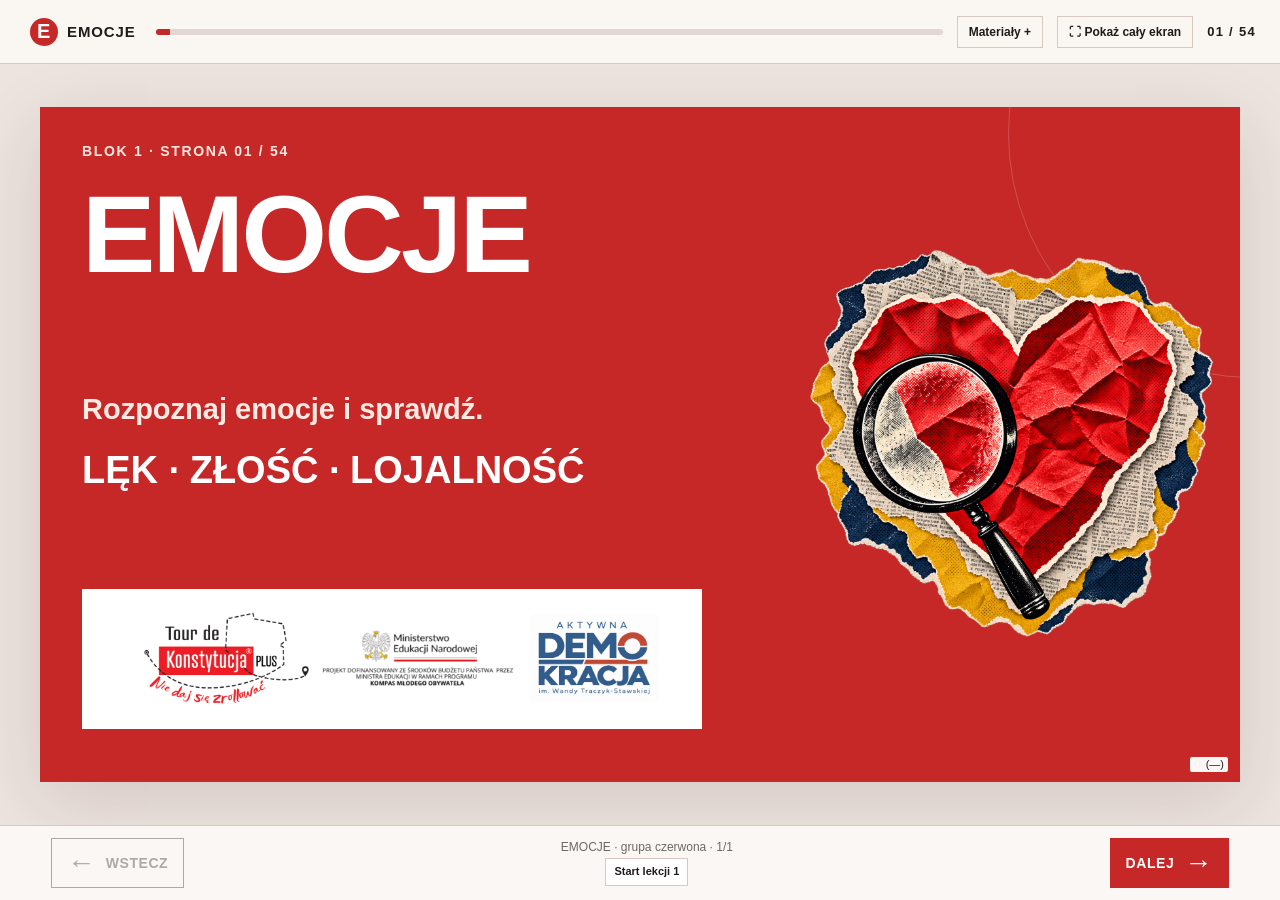
<file: index.html>
<!doctype html>
<html lang="pl">
<head>
  <meta charset="utf-8">
  <meta name="viewport" content="width=device-width, initial-scale=1">
  <meta name="theme-color" content="#c62828">
  <link rel="icon" href="assets/app-icon.png" type="image/png">
  <title>EMOCJE — warsztat o dezinformacji</title>
  <link rel="stylesheet" href="styles.css">
  <link rel="stylesheet" href="logos.css">
  <link rel="stylesheet" href="workshop.css?v=film-5g-20261015">
  <link rel="stylesheet" href="presentation.css?v=lower-logos-20261017">
</head>
<body>
  <a class="skip-link" href="#slide">Przejdź do treści</a>
  <header class="topbar">
    <button class="brand" id="overviewButton" aria-expanded="false" aria-controls="overview" title="Pokaż mapę warsztatu"><span class="brand-mark">E</span><span>EMOCJE</span></button>
    <div class="progress-wrap" aria-label="Postęp warsztatu"><div class="progress" id="progress"></div></div>
    <button class="small-button" id="extrasButton">Materiały +</button>
    <button class="small-button" id="fullscreenButton" aria-pressed="false">⛶ Pokaż cały ekran</button>
    <p class="counter" id="counter">01 / 54</p>
  </header>

  <aside class="overview" id="overview" aria-label="Mapa warsztatu" hidden></aside>

  <main class="shell">
    <section id="slide" class="slide" tabindex="-1" aria-label="Plansza warsztatu"></section>
  <footer class="controls" aria-label="Nawigacja">
    <button class="nav-button" id="backButton" type="button" aria-label="Poprzednia plansza"><span class="nav-arrow" aria-hidden="true">←</span> <span>Wstecz</span></button>
    <div class="controls-center">
      <div class="hint" id="stageLabel"></div>
      <div class="lesson-clock-actions">
        <button type="button" id="lessonStart" class="lesson-clock-button">Start lekcji 1</button>
        <button type="button" id="lessonReset" class="lesson-clock-button" aria-label="Wyzeruj zegary — nowe zajęcia" title="Nowe zajęcia — wyzeruj zegary obu lekcji" hidden>↺</button>
      </div>
    </div>
    <button class="nav-button primary" id="nextButton" type="button"><span>Dalej</span> →</button>
  </footer>
  </main>
  <script src="app.js?v=loga-20261015"></script>
  <script src="explanations.js?v=pelne-wyjasnienia-20261016"></script>
  <script src="lesson-clock.js?v=zegar-lekcji-20261017"></script>
  <script src="presentation.js?v=heart-newspaper-20261017"></script>
</body>
</html>
</file>
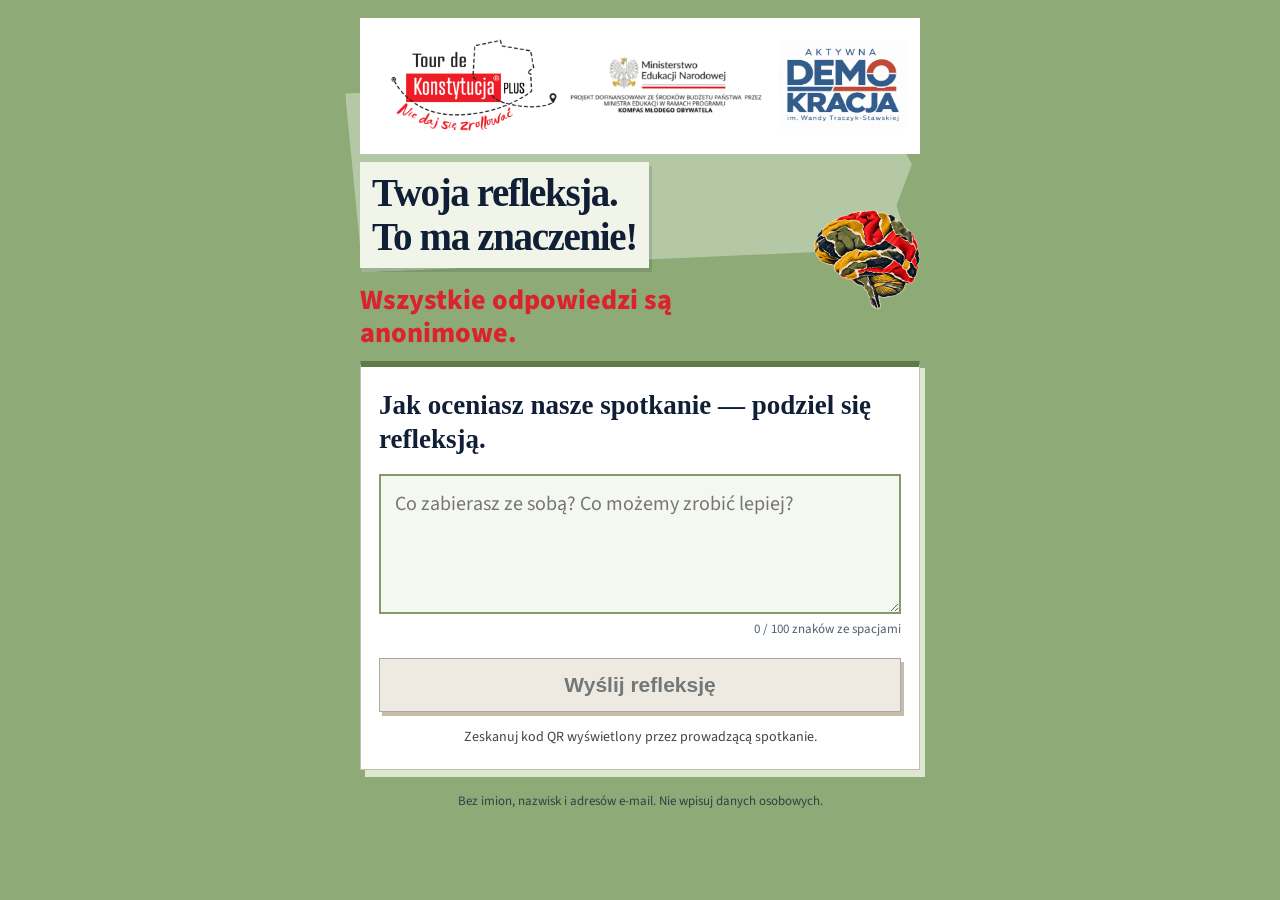
<file: ewaluacja/index.html>
<!doctype html><html lang="pl"><head><meta charset="utf-8"><meta name="viewport" content="width=device-width,initial-scale=1"><title>Ewaluacja · Twoja refleksja</title><link href="https://fonts.googleapis.com/css2?family=Source+Sans+3:wght@400;600;700&display=swap" rel="stylesheet"><link rel="stylesheet" href="./style.css?v=2"></head><body><main class="wrap"><div class="branding"><img src="https://kds2026.github.io/emocje-warsztat/assets/project-logos.png" alt="Tour de Konstytucja PLUS · Nie daj się zrollować · Kompas Młodego Obywatela · Fundacja Aktywna Demokracja"></div><div class="intro"><div><h1><span>Twoja refleksja.<br>To ma znaczenie!</span></h1><p class="anonymous-note">Wszystkie odpowiedzi są anonimowe.</p></div><img class="hero" src="https://kds2026.github.io/emocje-warsztat/glos-sali/ekran/assets/brain.png" alt="Papierowy kolaż mózgu"></div><form class="card" id="form"><label class="q" for="thought" style="display:block">Jak oceniasz nasze spotkanie — podziel się refleksją.</label><textarea id="thought" name="thought" required maxlength="100" placeholder="Co zabierasz ze sobą? Co możemy zrobić lepiej?"></textarea><p class="character-count" id="chars">0 / 100 znaków ze spacjami</p><button class="act" id="send" type="submit">Wyślij refleksję</button><p class="hint" id="status" role="status" aria-live="polite"></p></form><p class="privacy">Bez imion, nazwisk i adresów e-mail. Nie wpisuj danych osobowych.</p></main><script src="./participant.js?v=anon20261110"></script></body></html>
</file>
<file: styles.css>
:root{--red:#c62828;--red-dark:#8e1e1e;--ink:#221b1b;--paper:#fbf7f4;--warm:#f3e9e4;--yellow:#f7d86b;--blue:#b9dcef;--green:#2f765d;--line:#d9c8c1;--display:"Arial Narrow","Aptos Display",Impact,sans-serif;--body:Inter,"Aptos",Arial,sans-serif}*{box-sizing:border-box}body{margin:0;background:#ede4df;color:var(--ink);font-family:var(--body);min-width:320px}.skip-link{position:fixed;z-index:20;top:-40px;left:16px;background:#fff;padding:10px;color:#111}.skip-link:focus{top:16px}.topbar{height:64px;display:flex;align-items:center;gap:20px;padding:0 4vw;background:rgba(251,247,244,.95);border-bottom:1px solid var(--line);position:sticky;top:0;z-index:10}.brand{display:flex;align-items:center;gap:9px;border:0;background:transparent;color:var(--ink);font:700 17px var(--display);letter-spacing:.06em;cursor:pointer}.brand-mark{display:grid;place-items:center;width:28px;height:28px;border-radius:50%;background:var(--red);color:#fff;font:800 20px var(--display)}.progress-wrap{height:6px;flex:1;background:#e2d7d2;border-radius:999px;overflow:hidden}.progress{height:100%;width:5%;background:var(--red);transition:width .4s ease}.counter{font:700 13px var(--display);letter-spacing:.1em;white-space:nowrap}.shell{min-height:calc(100vh - 126px);padding:clamp(16px,3vw,42px) 4vw 34px;display:grid;place-items:center}.slide{width:min(1200px,100%);min-height:min(67.5vw,680px);border:1px solid #dfd0c9;background:var(--paper);box-shadow:0 20px 70px rgba(64,30,25,.14);position:relative;overflow:hidden;isolation:isolate;animation:arrive .38s both}.slide::before{content:"";position:absolute;width:38vw;height:38vw;border:1px solid rgba(198,40,40,.13);border-radius:50%;right:-20vw;top:-17vw;z-index:-1}.slide.red{background:var(--red);color:#fff;border:0}.slide.red::before{border-color:rgba(255,255,255,.18)}@keyframes arrive{from{opacity:.25;transform:translateX(18px)}to{opacity:1;transform:translateX(0)}}.slide-inner{min-height:min(67.5vw,680px);padding:clamp(27px,5vw,72px);display:flex;flex-direction:column;gap:clamp(16px,2vw,30px)}.eyebrow{font:800 clamp(12px,1.4vw,16px) var(--display);letter-spacing:.12em;text-transform:uppercase;margin:0;color:var(--red)}.red .eyebrow{color:#ffe9e0}.title{margin:0;font:800 clamp(40px,7vw,92px)/.88 var(--display);letter-spacing:-.035em;text-transform:uppercase}.title.mid{font-size:clamp(36px,5.5vw,72px)}.lead{max-width:800px;margin:0;font-size:clamp(18px,2.25vw,30px);line-height:1.25}.red .lead{color:#ffeae3}.hero{display:grid;grid-template-columns:minmax(0,1.15fr) minmax(270px,.85fr);gap:26px;align-items:center;height:100%}.hero .illustration{max-width:460px;width:100%;justify-self:end;align-self:center}.stamp{position:absolute;right:7%;top:8%;transform:rotate(8deg);padding:7px 11px;border:3px solid var(--red);color:var(--red);font:800 16px var(--display);letter-spacing:.1em}.story{font-size:clamp(17px,1.75vw,23px);line-height:1.45;max-width:740px}.accent{color:var(--red);font-weight:800}.image-corner{position:absolute;right:5%;bottom:5%;width:clamp(130px,21vw,280px);max-height:38%;object-fit:contain;object-position:bottom right;pointer-events:none}.split{display:grid;grid-template-columns:1.03fr .97fr;gap:clamp(22px,4vw,60px);align-items:center;min-height:0;flex:1}.image-side{width:100%;max-height:390px;object-fit:contain}.phone{border:11px solid #221b1b;border-radius:32px;background:#fff;box-shadow:9px 9px 0 #f0ccc8;min-height:420px;padding:17px;position:relative}.phone::before{content:"";display:block;width:30%;height:8px;border-radius:99px;background:#221b1b;margin:0 auto 13px}.chat-heading{font-size:13px;font-weight:800;border-bottom:1px solid #ddd;padding:0 0 10px}.bubble{margin-top:24px;margin-left:20px;background:#f1f1f1;border-radius:18px 18px 18px 4px;padding:14px;font-size:18px;line-height:1.35}.avatar{display:inline-grid;place-items:center;width:28px;height:28px;border-radius:50%;background:var(--red);color:#fff;font-size:13px;font-weight:800;margin-right:6px}.time{font-size:12px;color:#6f6764;margin-top:9px;text-align:right}.decision{display:flex;flex-direction:column;gap:11px}.decision-title{font:800 clamp(36px,5vw,68px)/.9 var(--display);text-transform:uppercase;margin:0}.choice{width:100%;border:2px solid var(--ink);background:#fff;padding:15px 16px;text-align:left;font:800 18px var(--display);letter-spacing:.04em;cursor:pointer;transition:.2s}.choice:hover,.choice:focus-visible{transform:translateX(5px);outline:3px solid var(--ink);outline-offset:2px}.choice.share{background:var(--green);color:#fff;border-color:var(--green)}.choice.check{background:var(--yellow)}.choice.skip{background:var(--red);color:#fff;border-color:var(--red)}.choice.is-selected{box-shadow:7px 7px 0 rgba(34,27,27,.8);transform:translateX(0)}.post{background:#fff;border:2px solid var(--ink);box-shadow:10px 10px 0 #e5c6bd;padding:18px;min-height:420px}.post-head{display:flex;align-items:center;gap:10px;font-size:14px;font-weight:800}.post-avatar{display:grid;place-items:center;width:35px;height:35px;border-radius:50%;background:#b5b5b5;font-size:21px}.post-copy{padding:20px;margin-top:17px;font:800 clamp(20px,2.25vw,29px)/1.12 var(--display);letter-spacing:.015em}.post-copy.yellow{background:var(--yellow)}.post-copy.blue{background:var(--blue)}.post-stats{margin-top:19px;color:#645b58;font-size:14px}.cards{display:grid;grid-template-columns:repeat(auto-fit,minmax(180px,1fr));gap:13px}.card{background:#fff;border:1px solid var(--line);padding:17px;min-height:130px;font-size:16px;line-height:1.25}.card strong{display:block;font:800 19px var(--display);letter-spacing:.02em;margin-bottom:7px}.card.red-card{background:var(--red);color:#fff;border-color:var(--red)}.callout{margin-top:auto;background:var(--red);color:#fff;padding:14px 17px;font:800 clamp(16px,1.9vw,24px)/1.08 var(--display);letter-spacing:.01em}.video-panel{background:#181515;border:5px solid var(--ink);box-shadow:9px 9px 0 var(--red);padding:0;overflow:hidden}.video-panel video{display:block;width:100%;max-height:390px;background:#111}.media-label{display:flex;align-items:center;gap:9px;background:#fff;padding:10px 13px;color:var(--ink);font-size:13px;font-weight:800}.media-label .play{display:grid;place-items:center;width:22px;height:22px;border-radius:50%;background:var(--red);color:#fff;font-size:10px}.steps{display:grid;grid-template-columns:repeat(5,minmax(0,1fr));gap:8px}.step{background:#fff;border-top:5px solid var(--red);padding:12px;font-size:14px;line-height:1.25}.step b{display:block;font:800 26px var(--display);color:var(--red);margin-bottom:6px}.band-list{display:grid;gap:8px}.band{display:grid;grid-template-columns:42px 1fr;gap:12px;align-items:center;background:#fff;border-left:7px solid var(--yellow);padding:13px 15px;font-size:clamp(15px,1.7vw,20px);line-height:1.25}.band b{font:800 27px var(--display);color:var(--red)}.band.danger{border-color:var(--red);background:#fff0ed}.number{font:800 clamp(50px,8vw,105px)/.8 var(--display);color:var(--red)}.building{display:grid;gap:2px}.floor{background:#fff;border:1px solid var(--line);padding:12px 14px;font-size:15px}.floor.alert{background:var(--red);color:#fff;border-color:var(--red)}.sequence{display:grid;grid-template-columns:repeat(3,1fr);gap:12px;align-items:stretch}.sequence-card{display:flex;flex-direction:column;justify-content:space-between;min-height:180px;padding:20px;background:#f9d9d0;color:var(--ink)}.sequence-card:nth-child(2){background:#eab2a6}.sequence-card:nth-child(3){background:#fff;color:var(--red)}.sequence-card b{font:800 clamp(30px,4vw,52px)/.9 var(--display)}.quote-grid{display:grid;grid-template-columns:repeat(2,1fr);gap:12px}.quote{border:2px solid var(--ink);background:#fff;padding:18px;text-align:left;font:700 clamp(17px,2.1vw,25px)/1.1 var(--display);cursor:pointer}.quote:hover,.quote:focus-visible,.quote.active{background:var(--yellow);outline:3px solid var(--ink);outline-offset:2px}.quote-result{margin-top:8px;min-height:23px;color:var(--red);font-weight:800}.truth{font-size:clamp(16px,1.75vw,21px);line-height:1.38;max-width:790px}.note{background:#fff4a9;color:#272017;width:min(350px,100%);aspect-ratio:1;justify-self:center;padding:10% 9%;transform:rotate(-3deg);box-shadow:10px 12px 0 rgba(34,27,27,.14);display:flex;flex-direction:column;justify-content:center;font-size:clamp(19px,2.3vw,30px);line-height:1.25}.note b{font:800 35px var(--display);position:absolute;right:10%;top:8%;color:var(--red)}.three-bands{display:grid;gap:9px}.three-bands>div{padding:17px 20px;background:#fff;font-size:clamp(17px,2vw,25px);line-height:1.15}.three-bands .core{background:var(--red);color:#fff;font-weight:800}.target{display:grid;place-items:center;position:relative;width:min(410px,80vw);aspect-ratio:1;border-radius:50%;background:radial-gradient(circle,#fff 0 18%,#f6d9d3 19% 36%,#e5a095 37% 56%,var(--red) 57%);border:3px solid var(--red);margin:auto;text-align:center;padding:30%;font:800 clamp(16px,2vw,25px)/1 var(--display);color:var(--ink)}.target::after{content:"CO?\A (twierdzenie)\A\A SKĄD?\A (źródło)\A\A KTO JESZCZE?\A (potwierdzenie)";white-space:pre-wrap}.audio-block{margin-top:auto;width:min(470px,100%);padding:12px;border:1px solid rgba(255,255,255,.45);background:rgba(0,0,0,.13)}.audio-block p{margin:0 0 8px;font:700 14px var(--display);letter-spacing:.04em}.audio-block audio{display:block;width:100%;height:34px}.audio-link{display:inline-flex;align-items:center;gap:9px;margin-top:9px;color:#fff;font-size:12px;text-decoration:none}.audio-link:hover{text-decoration:underline}.controls{position:sticky;bottom:0;display:grid;grid-template-columns:1fr auto 1fr;align-items:center;gap:15px;padding:12px 4vw;background:rgba(251,247,244,.95);border-top:1px solid var(--line);z-index:10}.nav-button{justify-self:start;border:1px solid var(--ink);padding:10px 15px;background:transparent;color:var(--ink);font:800 14px var(--display);letter-spacing:.04em;text-transform:uppercase;cursor:pointer}.nav-button.primary{justify-self:end;background:var(--red);border-color:var(--red);color:#fff}.nav-button:disabled{opacity:.35;cursor:not-allowed}.nav-button:not(:disabled):hover{transform:translateY(-2px);box-shadow:3px 3px 0 var(--ink)}.hint{font-size:12px;color:#6f6764;text-align:center}.overview{position:fixed;z-index:11;top:64px;left:0;bottom:0;width:min(390px,100%);padding:22px;background:#fffaf7;border-right:1px solid var(--line);box-shadow:15px 20px 70px rgba(34,27,27,.16);overflow:auto}.overview-title{font:800 28px var(--display);margin:0 0 15px}.overview button{display:block;width:100%;border:0;border-bottom:1px solid var(--line);padding:12px 6px;background:none;text-align:left;color:var(--ink);font:600 14px var(--body);cursor:pointer}.overview button small{display:inline-block;width:34px;color:var(--red);font:800 15px var(--display)}.overview button.active{background:#f5e2dc;color:var(--red)}@media(max-width:720px){.topbar{gap:12px}.shell{padding:16px 12px 25px}.slide,.slide-inner{min-height:calc(100vh - 145px)}.slide-inner{padding:28px 24px}.hero,.split{grid-template-columns:1fr}.hero .illustration{display:none}.image-side{max-height:170px}.phone,.post{min-height:0}.phone{padding:14px;border-width:8px}.cards{grid-template-columns:1fr 1fr}.steps{grid-template-columns:1fr}.step{display:grid;grid-template-columns:35px 1fr;gap:8px}.step b{margin:0}.sequence{grid-template-columns:1fr}.sequence-card{min-height:100px}.quote-grid{grid-template-columns:1fr}.controls{grid-template-columns:1fr 1fr}.hint{display:none}.nav-button{width:100%;justify-self:stretch}.nav-button span{display:none}.image-corner{opacity:.22;width:160px}.audio-block{margin-top:12px}.title{font-size:clamp(38px,14vw,70px)}}
</file>
<file: logos.css>
.project-logos{width:min(620px,100%);margin-top:auto;background:#fff;padding:9px 13px;border:1px solid rgba(255,255,255,.6);box-shadow:8px 8px 0 rgba(67,12,12,.2)}
.project-logos img{display:block;width:100%;height:auto}
@media(max-width:720px){.project-logos{padding:6px 8px;margin-top:10px;width:100%}}
</file>
<file: workshop.css>
.work-content{display:grid;gap:20px;min-width:0}.work-content p{margin:0;font-size:clamp(18px,1.8vw,24px);line-height:1.4}.work-content .small{font-size:14px;color:#6f6764}.work-content .cards{grid-template-columns:1fr}.work-content .card{min-height:auto}.work-content .callout{margin:0}.work-content .lead{font-size:clamp(23px,2.5vw,33px)}.workshop .title{line-height:1.02}.workshop .hero>div{display:grid;gap:25px}.workshop .hero{height:auto}.workshop .image-corner{position:static;max-height:180px;align-self:end}.workshop.type-case .split{grid-template-columns:1.65fr .65fr}.workshop .steps{grid-template-columns:1fr}.workshop .step{display:flex;gap:14px;font-size:19px}.workshop .step b{min-width:25px}.workshop .stamp{position:static;align-self:flex-end}.workshop .choice:not(button){cursor:default}.workshop .choice:not(button):hover{transform:none;outline:none}.work-timer{display:flex;align-items:center;gap:10px;flex-wrap:wrap;padding:14px 0}.work-timer output{font:800 36px var(--display);font-variant-numeric:tabular-nums;min-width:90px}.work-timer p{flex-basis:100%;min-height:24px;margin:0;font-size:18px}.work-button{border:2px solid var(--red);background:var(--red);color:#fff;padding:12px 16px;font:700 16px var(--body);cursor:pointer}.work-button.secondary{background:transparent;color:var(--red)}.work-button:focus-visible{outline:3px solid var(--ink);outline-offset:4px}.ballots{display:grid;gap:10px;margin-top:14px}.film-stage{width:min(860px,100%);margin:0 auto}.film-stage video{max-height:58vh;width:100%}.film-stage .video-panel{box-shadow:none}.spoken-quote{font:700 clamp(26px,3vw,42px)/1.2 var(--body);margin:0;padding:25px 0;border-top:5px solid var(--red)}.answer{background:#fff;border-left:7px solid var(--red);padding:20px;font-size:24px;line-height:1.4}.answer[hidden]{display:none}.note-template{background:#fff4a9;padding:24px;line-height:1.6;font-size:23px;transform:rotate(-1deg)}.u-model svg{display:block;width:100%}.u-model>div{display:flex;justify-content:space-between;font-size:14px}.sender{font-weight:700;margin-bottom:10px}.hint{max-width:600px}.workshop .project-logos{width:100%;box-shadow:none}.workshop.type-sequence .title{font-size:clamp(32px,4vw,58px)}
@media(max-width:720px){.workshop.type-case .split{grid-template-columns:1fr}.workshop .hero .illustration{display:block;max-height:210px;object-fit:contain;justify-self:center}.hint{display:block;font-size:11px;grid-row:1;grid-column:1/-1}.controls{gap:7px}.nav-button span{display:inline}.workshop .split{gap:22px}.workshop .image-side{max-height:170px}.workshop .card{font-size:17px}.workshop .cards{grid-template-columns:1fr}.film-stage video{max-height:55vh}.workshop .slide-inner{padding:25px}.workshop .title.mid{font-size:34px}}
@media(prefers-reduced-motion:reduce){.slide{animation:none}.progress{transition:none}}
.long-film{border:2px solid var(--red);background:#fff}.long-film summary{padding:18px 22px;cursor:pointer;list-style:none;display:flex;justify-content:space-between;gap:14px;align-items:center;font-weight:800;color:var(--red);font-size:21px}.long-film summary::-webkit-details-marker{display:none}.long-film summary:focus-visible{outline:3px solid var(--ink);outline-offset:4px}.long-film-title{font-size:16px;font-weight:600;color:var(--ink)}.long-film[open] summary{border-bottom:1px solid var(--line)}.long-film-body{padding:20px}.long-film-body>p{font-size:20px;line-height:1.4;margin:0 0 20px}.long-film .video-panel{box-shadow:none}.long-film video{aspect-ratio:16/9;max-height:none;width:100%}@media(max-width:720px){.long-film summary{align-items:flex-start;flex-direction:column}.long-film-body{padding:12px}}
.fud-defence{gap:18px;padding:32px 40px}.fud-heading{display:flex;justify-content:space-between;align-items:center;gap:20px}.fud-heading .title.mid{font-size:clamp(32px,4vw,54px);margin-top:12px}.fud-art{width:125px;height:140px;object-fit:contain}.fud-context{max-width:920px;font-size:20px;line-height:1.4;margin:0}.fud-defence>.work-button{justify-self:start;align-self:flex-start}.fud-answer[hidden]{display:none}.fud-actions{display:grid;grid-template-columns:repeat(3,1fr);gap:16px;padding:0;margin:0;list-style:none}.fud-actions li{background:#fff;border-top:4px solid var(--red);padding:18px}.fud-number{display:inline-grid;place-items:center;background:var(--red);color:white;width:32px;height:32px;font-weight:800;border-radius:50%}.fud-actions h2{font:800 24px/1.12 var(--display);margin:12px 0}.fud-actions p{font-size:18px;line-height:1.38;margin:10px 0 0}.fud-actions .fud-action{border-top:1px solid var(--line);padding-top:12px}.fud-rule{background:var(--red);color:white;padding:14px 18px;font-size:20px;line-height:1.35;margin:16px 0 8px}.fud-boundary{font-size:17px;line-height:1.4;margin:8px 0 16px}.fud-other{display:grid;grid-template-columns:1fr 1fr;gap:18px;border-top:1px solid var(--line);padding-top:12px}.fud-other p{font-size:16px;line-height:1.4;margin:0}
@media(max-width:720px){.fud-actions,.fud-other{grid-template-columns:1fr}.fud-art{width:75px;height:110px}.fud-heading .title.mid{font-size:30px}.fud-context{font-size:18px}.fud-defence{padding:25px}}
</file>
<file: presentation.css>
/* Jedno stałe płótno 1200 × 675, skalowane bez zmiany proporcji. */
.shell > .controls{grid-template-columns:auto minmax(0,1fr) auto}
.controls-center{display:grid;justify-items:center;gap:4px;min-width:0}
.controls .controls-center .hint{max-width:100%;overflow:hidden;text-overflow:ellipsis;white-space:nowrap}
.lesson-clock-actions{display:flex;align-items:center;justify-content:center;gap:5px;min-height:28px;flex-wrap:wrap}
.lesson-clock-button{font:600 11px/1.2 var(--body);padding:5px 8px;min-height:28px;border:1px solid var(--line);background:#fff;color:var(--ink);cursor:pointer}
.lesson-clock-button:disabled{cursor:default;background:transparent;color:#645855}
.lesson-clock-button:focus-visible{outline:2px solid var(--red);outline-offset:2px}
.lesson-clock-button[hidden]{display:none}
.slide .lesson-minute{z-index:60;background:var(--paper);padding:2px 4px;border-radius:2px;pointer-events:auto;font-variant-numeric:tabular-nums;color:#716562}
.slide .lesson-actual{color:#221b1b;font:inherit}
.slide .lesson-actual[data-timing="on-time"]{color:#1756a9}
.slide .lesson-actual[data-timing="late"]{color:var(--red)}
.slide .lesson-actual[data-timing="ahead"]{color:#23734e}
.review-stage .slide-inner .mechanism-options{display:block;font:800 40px/1.2 var(--body);color:var(--red);word-spacing:10px;margin:4px 0}
.review-answer-inner .review-recognition{display:flex;flex-direction:column;gap:24px;flex:1;min-height:0}
.review-answer-inner .review-recognition .review-post{margin-top:16px}
.review-answer-inner .mechanism-result{display:flex;align-items:center;gap:22px;width:100%;padding:16px 24px;background:var(--red);color:#fff;border:0;text-align:left;cursor:pointer}
.mechanism-result strong{font:800 38px/1.2 var(--body)}
.mechanism-result .mechanism-expand-hint{margin-left:auto;font:600 17px/1.2 var(--body)}
.mechanism-result .mechanism-plus{font:400 42px/1 var(--body)}
.mechanism-result:hover{background:var(--red-dark)}
.mechanism-result:focus-visible{outline:3px solid var(--ink);outline-offset:4px}
.review-answer-inner .review-detail{display:flex;flex-direction:column;gap:14px;flex:1;min-height:0}
.review-detail-header{display:flex;align-items:center;justify-content:space-between;gap:20px}
.review-answer-inner .review-context{font:700 20px/1.2 var(--body);margin:0;color:#645855}
.review-answer-inner .review-excerpt{font:700 25px/1.2 var(--body);margin:0;padding:0}
.review-answer-inner .explanation-content{flex:1;gap:16px}
.review-answer-inner .explanation-content h2{font-size:29px}
.slide.review-stage .review-answer-inner .explanation-columns p{font-size:21px;line-height:1.28}
.slide.review-stage .review-answer-inner .explanation-takeaway{font-size:21px;line-height:1.25;padding:12px 16px}
.review-answer-inner [hidden]{display:none!important}
/* Nawigacja należy do obszaru pełnoekranowego, ale nie zasłania planszy. */
.shell.shell{padding:0;grid-template-rows:minmax(0,1fr) auto}
.shell > .controls{position:static;width:100%;background:var(--paper)}
.controls .nav-button{display:inline-flex;align-items:center;justify-content:center;gap:10px;min-width:112px;min-height:44px}
.controls .nav-arrow{display:inline-block;font:700 28px/1 Arial,sans-serif}
.controls .nav-button:focus-visible{outline:3px solid var(--red);outline-offset:3px}
.controls[inert]{opacity:.45}
@media(max-width:720px){.controls .nav-button{min-width:64px;gap:5px}.controls .hint{max-width:100px}.controls .nav-arrow{font-size:24px}}
.slide-inner .post.has-chat-attachment{padding:18px}
.slide-inner .has-chat-attachment .forum-heading{font-size:16px;padding-bottom:7px;margin-bottom:10px}
.slide-inner .has-chat-attachment .post-copy{font-size:20px;line-height:1.25;margin:12px 0}
.forum-attachment{display:flex;align-items:center;gap:18px;width:100%;padding:10px;margin:0 0 10px;border:1px solid #cdd6df;border-radius:9px;background:#eff3f7;color:#273747;text-align:left;cursor:zoom-in;font:400 16px/1.3 var(--body)}
.forum-attachment img{display:block;width:180px;height:135px;object-fit:contain;object-position:left center}
.forum-attachment strong{display:block;font-size:18px;line-height:1.2}
.slide-inner .forum-attachment small{display:block;font-size:13px;color:#536477;margin-top:8px}
.forum-attachment .attachment-zoom{display:block;font-size:14px;text-decoration:underline;margin-top:10px;color:#245b8e}
.forum-attachment:focus-visible{outline:3px solid #245b8e;outline-offset:3px}
.slide-inner .has-chat-attachment .social-stats{padding-top:8px}
.slide-inner .has-chat-attachment .post-views{font-size:20px;margin-bottom:5px}
.slide-inner .has-chat-attachment .social-actions{padding-top:9px}
.slide-inner.recall .has-chat-attachment .post-copy{font-size:19px;margin:9px 0}
.slide-inner.recall .post.has-chat-attachment{padding:14px}
.recall .forum-attachment img{width:145px;height:90px}
#slide[data-plan="10"] .slide-inner{gap:16px}
#slide[data-plan="10"] .title.mid{font-size:44px}
#slide[data-plan="10"] .work-content{gap:14px!important}
#slide[data-plan="10"] .work-content>p{font-size:22px;line-height:1.3}
#slide[data-plan="10"] .work-content>.lead{font-size:28px;line-height:1.25}
#slide[data-plan="10"] .work-content>.source{font-size:12px;line-height:1.2;margin:0}
#slide[data-plan="10"] .split{grid-template-columns:minmax(0,2.6fr) minmax(0,1fr);gap:30px}
#slide[data-plan="10"] .callout{font-size:23px;line-height:1.25;padding:14px 18px}
#slide[data-plan="10"] .archive-launch small{color:#fff}
#slide[data-plan="10"][data-phase="0"] .evidence-preview{height:235px}
#slide[data-plan="10"][data-phase="3"] .cards{margin:0;gap:18px!important}
#slide[data-plan="10"][data-phase="3"] .card{padding:18px!important}
#slide[data-plan="10"][data-phase="3"] .card strong{font-size:26px!important;min-height:92px}
#slide[data-plan="10"][data-phase="3"] .card p{font-size:22px!important;line-height:1.35!important}
#slide[data-plan="9"][data-phase="2"] .slide-inner{gap:16px}
#slide[data-plan="9"][data-phase="2"] .title.mid{font-size:44px}
#slide[data-plan="9"][data-phase="2"] .split{grid-template-columns:minmax(0,3.4fr) minmax(0,1fr);gap:25px}
#slide[data-plan="9"][data-phase="2"] .work-content{gap:12px}
#slide[data-plan="9"][data-phase="2"] .sharing-explanation{display:grid;gap:12px}
#slide[data-plan="9"][data-phase="2"] .sharing-explanation section{border-left:4px solid var(--red);padding-left:16px}
#slide[data-plan="9"][data-phase="2"] .sharing-explanation h2{font:700 23px/1.2 var(--body);margin:0 0 6px;color:var(--red)}
#slide[data-plan="9"][data-phase="2"] .sharing-explanation p{font-size:20px;line-height:1.28;margin:0}
#slide[data-plan="9"][data-phase="2"] .callout{font-size:22px;line-height:1.25;padding:12px 16px}
#slide[data-plan="9"][data-phase="2"] .source{font-size:12px;line-height:1.2;margin:0}
#slide[data-plan="9"][data-phase="2"] .image-side{max-height:385px}
#slide[data-plan="9"][data-phase="1"] .split{grid-template-columns:minmax(0,1.4fr) minmax(0,1fr);gap:60px}
#slide[data-plan="9"][data-phase="1"] .work-content{gap:18px}
#slide[data-plan="9"][data-phase="1"] .lead{font-size:31px;line-height:1.35}
#slide[data-plan="9"][data-phase="1"] .graphic-preview{width:300px;justify-self:center}
#slide[data-plan="9"][data-phase="1"] .image-side{height:450px;max-height:450px;object-fit:contain}
.neutral-vote{display:grid;grid-template-columns:repeat(2,minmax(0,1fr));gap:24px}
.neutral-vote button{appearance:none;min-height:112px;border:3px solid #252121;background:#fff;color:#252121;font:800 48px/1 var(--display);cursor:pointer;border-radius:0;box-shadow:5px 5px 0 #252121}
.neutral-vote button:hover{background:#eeeae7}
.neutral-vote button[aria-pressed="true"]{background:#252121;color:#fff;box-shadow:none}
.neutral-vote button.vote-correct[aria-pressed="true"]{background:#2f765d;border-color:#2f765d;color:#fff}
.neutral-vote button.vote-incorrect[aria-pressed="true"]{background:var(--red);border-color:var(--red);color:#fff}
.slide-inner .vote-heading{font:800 27px/1.1 var(--display);text-transform:uppercase;letter-spacing:.06em;color:var(--red);margin:0}
.slide-inner .work-content .vote-feedback{font:600 18px/1.3 var(--body);min-height:70px;margin:0}
.neutral-vote button:focus-visible{outline:3px solid #252121;outline-offset:7px}
.slide.has-answer.answer-open .slide-inner>h1,
.slide.has-answer.answer-open .work-content>*:not(#answer):not(#reveal),
.slide.has-answer.answer-open .graphic-preview{visibility:hidden}
.slide.has-answer.answer-open #answer{position:absolute;inset:80px 42px 102px;background:var(--paper);border:0;padding:0;z-index:5;visibility:visible}
.slide.has-answer.answer-open #reveal{position:absolute;left:42px;right:42px;bottom:30px;z-index:6;visibility:visible}
.slide-inner .explanation-content{display:flex;flex-direction:column;gap:20px;height:100%;min-height:0}
.slide-inner .explanation-content h2{font:800 34px/1.12 var(--display);color:var(--red);margin:0}
.slide-inner .explanation-columns{display:grid;grid-template-columns:repeat(3,minmax(0,1fr));gap:24px;flex:1;align-items:start}
.slide-inner .explanation-columns section{border-top:5px solid var(--red);padding-top:13px}
.slide-inner .explanation-columns h3{font:700 23px/1.2 var(--body);margin:0 0 12px}
.slide .slide-inner .explanation-columns p{font:400 22px/1.38 var(--body);margin:0}
.slide.has-answer.answer-open .explanation-columns p{font-size:21px;line-height:1.28}
.slide.has-answer.answer-open .explanation-content{gap:14px}
.slide.has-answer.answer-open .explanation-takeaway{font-size:21px}
.slide .slide-inner .explanation-takeaway{font:600 23px/1.3 var(--body);padding:14px 18px;margin:0;background:#fff;border-left:5px solid var(--red)}
.slide-inner.explanation-review{gap:14px!important}
.slide-inner.explanation-review .review-context{font:700 20px/1.2 var(--body);margin:0;color:#645855}
.slide-inner.explanation-review .review-excerpt{font:700 25px/1.2 var(--body);margin:0;padding:0}
.slide-inner.explanation-review .explanation-content{flex:1;gap:16px}
.slide-inner.explanation-review .explanation-content h2{font-size:29px}
.slide-inner.explanation-review .explanation-columns p{font-size:21px}
.slide-inner.explanation-review .explanation-takeaway{font-size:21px;padding:12px 16px}
.school-forum .forum-heading{font-size:18px;font-weight:700;border-bottom:1px solid #ddd;padding-bottom:10px;margin-bottom:14px}
.school-forum .forum-heading small{display:block;font-size:13px;font-weight:400;color:#646464;margin-top:4px}
.school-forum .post-views{font-size:23px;font-weight:700;color:#333;margin-bottom:8px}
.slide-inner .school-forum .post-copy{font-size:22px;margin:15px 0}
.school-forum .social-stats{font-size:15px}
.recall .school-forum .forum-heading{font-size:16px;padding-bottom:7px;margin-bottom:9px}
.recall .school-forum .post-views{font-size:20px}
.slide-inner.recall .school-forum .post-copy{font-size:20px;margin:12px 0}
.break-inner .page-label{position:absolute;top:36px;left:42px}
.infographic-inner .mechanism-map{flex:1;min-height:0;height:auto}
.infographic-inner .mechanism-map img{height:180px}
.simulation-label{position:absolute;right:42px;top:28px;padding:7px 14px;border:2px solid var(--red);color:var(--red);font:800 17px/1 var(--display);letter-spacing:.12em;transform:rotate(3deg)}
#slide[data-plan="2"][data-phase="0"] .split{grid-template-columns:minmax(0,2.25fr) minmax(0,1fr);gap:28px}
#slide[data-plan="2"][data-phase="0"] .work-content{gap:20px}
#slide[data-plan="2"][data-phase="0"] .work-content p{font-size:23px;line-height:1.4}
#slide[data-plan="1"][data-phase="0"] .graphic-preview{position:absolute;right:24px;top:38px;width:410px;height:600px}
#slide[data-plan="1"][data-phase="0"] .image-side{width:100%;height:600px;max-height:none;object-fit:contain}
#slide[data-plan="1"][data-phase="0"] .project-logos{transform:translateY(65px)}
.slide-inner .work-content small{font-size:13px;color:#756b67}
.slide-inner .reveal-box{display:flex;justify-content:space-between;align-items:center;text-align:left;min-height:56px;background:var(--red);color:white;border:0;font-size:23px;padding:14px 18px;cursor:pointer}
.slide-inner .answer{font-size:23px;line-height:1.35;border-left:4px solid var(--red);padding:14px 18px;background:white}
.has-answer.answer-open .work-content{gap:12px}
.has-answer.answer-open .work-content p{font-size:21px}
.has-answer.answer-open .work-content .lead{font-size:25px}
.has-answer.answer-open .spoken-quote{font-size:27px;padding:8px 0}
.has-answer.answer-open .card{padding:10px 14px}
.has-answer.answer-open .card p{font-size:19px}
.has-answer.answer-open .answer{font-size:21px}
.slide-inner .evidence-preview{border:0;background:white;padding:10px;position:relative;cursor:zoom-in;align-self:center;width:100%;height:290px;display:grid;place-items:center}
.evidence-preview img{max-width:100%;height:100%;object-fit:contain;min-height:0}
.evidence-preview span{position:absolute;right:9px;bottom:9px;padding:6px 10px;background:#2a2222dd;color:white;font-size:13px}
.evidence-stage .work-content{gap:12px!important}
.evidence-stage .work-content p{font-size:21px}
.evidence-stage[data-plan="10"] .evidence-preview{height:240px}
.evidence-stage[data-plan="13"] .work-content{display:grid;grid-template-columns:1.7fr 1fr;grid-template-rows:1fr auto;align-items:center;gap:20px!important;flex:1}
.evidence-stage[data-plan="13"] .evidence-preview{grid-column:1;grid-row:1/3;height:440px;background:transparent;padding:0}
.evidence-stage[data-plan="13"] .work-content>p{grid-column:2;font-size:24px}
.evidence-stage[data-plan="13"] .work-content>.source{font-size:14px;align-self:start}
.review-stage .slide-inner{gap:14px!important}
.review-stage .work-content{gap:12px!important}
.review-stage .work-content>p{font-size:21px}
.review-stage .work-content .lead{font-size:25px}
.review-post{width:100%;padding:20px 24px;box-sizing:border-box;margin:0}
.review-post .post-head{display:flex}
.review-post .post-copy{font-size:28px!important;margin:12px 0!important}
.review-post .social-identity{grid-template-columns:auto auto;gap:4px 15px;align-items:baseline}
.review-post .social-identity small{grid-column:1/-1}
.review-post .social-stats{padding:4px 0 0;border:0}
.three-steps .cards{grid-template-columns:repeat(3,1fr)!important;gap:20px!important;margin:20px 0}
.three-steps .card{padding:24px!important;border-top:7px solid var(--red)}
.three-steps .card strong{font-size:30px!important;line-height:1.15;min-height:80px}
.three-steps .card p{font-size:25px!important;line-height:1.4!important}
.infographic-inner{padding:28px 36px!important}
.mechanism-map{display:grid;grid-template-columns:repeat(3,1fr);gap:20px;height:100%;color:var(--ink)}
.mechanism-map article{display:flex;flex-direction:column;align-items:center;background:#fff;border-top:7px solid var(--red);padding:16px 20px;text-align:center;min-height:0}
.mechanism-map h2{font:800 37px/1.1 var(--display);margin:0;color:var(--red)}
.mechanism-map img{width:100%;height:210px;object-fit:contain;margin:12px 0}
.mechanism-map h3{font:700 25px/1.2 var(--body);margin:0 0 12px}
.mechanism-map p{font:400 21px/1.35 var(--body);margin:0 0 16px}
.mechanism-map article>div{font:700 21px/1.3 var(--body);margin-top:auto;padding-top:12px;border-top:1px solid #eadbd7}
.mechanism-map footer{grid-column:1/-1;text-align:center;font:800 30px/1.2 var(--display);color:var(--red)}
#slide[data-plan="1"][data-phase="0"] .title.mid{font-size:110px;line-height:1}
#slide[data-plan="1"][data-phase="0"] .equal-labels{font-size:38px;font-weight:700;letter-spacing:0}
#slide[data-plan="19"] .cards{grid-template-columns:repeat(3,1fr)}
#slide[data-plan="19"] .card{padding:12px}
#slide[data-plan="19"] .card p{font-size:18px}
#slide[data-plan="19"] .work-content{gap:12px}
#slide[data-plan="19"] .work-content>p{font-size:21px}
#slide[data-plan="19"] .callout{font-size:19px;padding:12px}
#slide[data-plan="6"][data-phase="2"] .split{grid-template-columns:minmax(0,1.3fr) minmax(0,1fr)}
#slide[data-plan="6"][data-phase="2"] .graphic-preview{border-bottom:7px solid var(--red);padding-bottom:18px}
#slide[data-plan="8"][data-phase="2"] .cards{grid-template-columns:repeat(2,minmax(0,1fr));gap:18px}
#slide[data-plan="8"][data-phase="2"] .work-content{gap:13px}
#slide[data-plan="8"][data-phase="2"] .work-content>p:first-child{font-size:21px}
#slide[data-plan="8"][data-phase="2"] .work-content>.lead{font-size:25px}
.archive-launch{text-align:left}
.archive-launch small{display:block;margin-top:7px;font-size:13px;font-weight:500;color:#fff}
#mediaOverlay .archive-player{display:grid;grid-template-columns:minmax(0,2.2fr) minmax(240px,1fr);gap:22px;flex:1;min-height:0;width:100%;align-items:center}
#mediaOverlay .archive-player video{width:100%;height:auto;max-height:100%;aspect-ratio:16/9}
.archive-context h2{font:700 22px/1.15 var(--body);margin:0 0 18px}
.archive-context p{font:400 18px/1.4 var(--body);margin:0 0 16px}
.archive-context .archive-takeaway{border-left:4px solid #ed4747;padding-left:12px;font-weight:600}
.archive-context a{font-size:13px}
@media(max-width:720px){#mediaOverlay .archive-player{display:flex;flex-direction:column;overflow:auto;gap:8px}.archive-context h2{font-size:15px;margin:0 0 8px}.archive-context p{font-size:13px;margin:0 0 8px}.archive-context a{font-size:11px}#mediaOverlay .archive-player video{flex:none}}
.fud-definition{display:grid;grid-template-columns:1fr 1.4fr 1fr;gap:10px}
.fud-definition>div{border-top:5px solid var(--red);padding:10px 0}
.fud-definition strong{display:block;font:700 22px/1.2 var(--body);color:var(--red)}
.fud-definition span{display:block;margin-top:6px;font:600 22px/1.2 var(--body)}
#slide[data-plan="7"][data-phase="0"] .work-content{gap:15px}
#slide[data-plan="7"][data-phase="0"] .callout{font-size:23px}
/* Jedno otwarte pytanie: bez podpowiedzi, z mocnym akcentem wizualnym. */
.question-only .reflection-layout{display:grid;grid-template-columns:650px 366px;gap:70px;align-items:center;margin-top:38px}
.question-only .reflection-question{position:relative;padding-top:32px}
.question-only .reflection-question::before{content:"";position:absolute;top:0;left:0;width:110px;height:9px;background:var(--red);transform:rotate(-3deg)}
.question-only .slide-inner .title.mid{font-size:67px;line-height:1.08;letter-spacing:-.025em;margin:0;max-width:650px}
.question-only .title.mid span{color:var(--red)}
.question-only .reflection-art{position:relative;isolation:isolate;transform:rotate(2deg)}
.question-only .reflection-art::before{content:"";position:absolute;inset:16px -12px -12px 18px;background:var(--red);z-index:-1;transform:rotate(-5deg)}
.question-only .reflection-art .image-side{width:366px;height:530px;max-height:none;object-fit:cover}
html,body{height:100%;overflow:hidden}.shell{padding:12px;min-height:0;display:grid;place-items:center}.slide{min-height:0!important;max-width:none;animation:none;border:0;position:relative}.slide-inner{position:absolute;inset:0 auto auto 0;width:1200px;height:675px;min-height:675px;padding:36px 42px!important;gap:20px!important;transform-origin:top left;display:flex;flex-direction:column;box-sizing:border-box}.slide-inner .title.mid{font-size:50px;line-height:1.05;letter-spacing:-.025em}.slide-inner .eyebrow{font-size:14px}.slide-inner .split{grid-template-columns:minmax(0,1.42fr) minmax(0,.78fr);gap:28px;align-items:center;flex:1;min-height:0}.slide-inner .work-content{gap:17px;display:flex;flex-direction:column;min-width:0}.slide-inner .work-content p{font-size:23px;line-height:1.35;margin:0}.slide-inner .work-content .lead{font-size:29px;line-height:1.3;font-weight:600}.slide-inner .work-content .source{font-size:12px;line-height:1.3}.source a{color:var(--red)}.slide-inner .image-side{display:block;width:100%;max-height:430px;object-fit:contain}.graphic-preview{display:block;width:100%;padding:0;background:none;border:0;cursor:zoom-in;align-self:center}.slide-inner .cards{grid-template-columns:1fr;gap:10px}.slide-inner .card{padding:14px 16px;min-height:0;font-size:19px}.slide-inner .card strong{font-size:23px;margin-bottom:5px}.slide-inner .card p{font-size:20px;line-height:1.32}.slide-inner .callout{font:700 24px/1.3 var(--body);margin:0;padding:16px}.slide-inner .spoken-quote{font:700 34px/1.25 var(--body);padding:18px 0;margin:0}.slide-inner .equal-labels{font:600 23px/1.3 var(--body);letter-spacing:.03em}.project-logos{width:100%;max-width:620px;margin-top:12px;box-shadow:none}.project-logos img{height:auto;max-height:120px;object-fit:contain}.red .source a{color:white}.red .card{color:var(--ink)}.question-only .slide-inner{justify-content:center}.question-only .title.mid{font-size:64px;max-width:1040px}.question-only .eyebrow{position:absolute;top:36px}.break-inner{display:grid;place-items:center}.break-inner h1{font:800 140px/1 var(--display);color:var(--red);margin:0}.lesson-minute{position:absolute;right:12px;bottom:10px;font:500 11px/1 var(--body);color:#716562;z-index:3;pointer-events:none}.red .lesson-minute{color:#fff0eb}.controls{position:fixed;left:0;right:0;bottom:0;grid-template-columns:1fr auto 1fr}.hint{display:block;max-width:600px;font-size:12px}.small-button{border:1px solid var(--line);padding:8px 11px;background:transparent;color:var(--ink);font:700 12px var(--body);cursor:pointer}.topbar{gap:14px;padding:0 24px}.brand{font-size:15px}.overview{z-index:30}.slide:focus{outline:none}.work-button:focus-visible,.small-button:focus-visible,.graphic-preview:focus-visible,.reel-preview:focus-visible{outline:3px solid #165e72;outline-offset:3px}.work-timer{padding:5px 0;gap:9px}.work-timer output{font-size:34px}.work-timer p{min-height:21px;font-size:17px!important}.work-button{font:700 16px var(--body);padding:10px 14px}.slide-inner .choice{font-size:19px;padding:12px}.slide-inner .ballots{gap:8px;margin:0}.slide-inner .decision{gap:15px}.slide-inner .decision-title{font-size:44px;line-height:1.1}.slide-inner .post-layout{grid-template-columns:1.2fr .8fr}.post{min-height:0;padding:24px;background:#fff;border:1px solid #d5d5d5;border-radius:15px;box-shadow:0 8px 28px #331f1715;align-self:center}.post-head{align-items:flex-start;gap:12px}.social-avatar{display:grid;place-items:center;width:46px;height:46px;flex:0 0 46px;background:#536477;border-radius:50%;color:#fff;font-weight:700}.social-identity{display:grid;gap:4px}.social-identity strong{font-size:18px}.social-identity span{font-size:15px;color:#5e6670}.social-identity small{font-size:13px;color:#646464}.post .post-copy{font:500 24px/1.4 var(--body);padding:0;letter-spacing:0;margin:22px 0}.social-stats{padding:12px 0;border-bottom:1px solid #ddd;color:#5e6670;font-size:14px}.social-actions{display:flex;justify-content:space-between;padding-top:14px;font-size:14px;color:#5e6670}.phone{min-height:0;max-width:570px;border-width:9px;padding:20px}.bubble{font-size:25px;margin:20px 0 0;line-height:1.4}.chat-heading{font-size:17px}.time{font-size:14px}.recall .work-content{display:grid;grid-template-columns:1.15fr .85fr;align-items:center;gap:30px;flex:1}.recall .work-content>.lead{font-size:31px}.recall .post-copy{font-size:21px}.recall .bubble{font-size:23px}.source-card{background:#fff;border-left:5px solid var(--red);padding:16px 20px}.source-card>span{font-size:13px;color:#6f6764}.source-card blockquote{font:700 28px/1.2 var(--body);margin:14px 0}.source-card p{font-size:18px!important}.slide-inner .note-template{font-size:23px;padding:18px}.answer{font-size:24px}.answer[hidden]{display:none}
.reel-preview{position:relative;display:block;width:260px;height:370px;justify-self:center;padding:0;border:2px solid var(--red);border-radius:8px;background:#151515;cursor:pointer;overflow:hidden;color:white}.reel-preview img{display:block;width:100%;height:100%;object-fit:contain}.reel-play{position:absolute;left:50%;top:50%;transform:translate(-50%,-50%);display:grid;place-items:center;width:66px;height:66px;border-radius:50%;background:#c62828ef;font-size:28px;box-shadow:0 3px 15px #0005}.reel-preview-title{position:absolute;bottom:0;left:0;right:0;padding:12px;background:#791c1cf2;font:700 16px/1.3 var(--body)}.reel-preview.landscape{width:440px;height:248px;max-width:100%}
#mediaOverlay{position:absolute;inset:0;z-index:50;background:#171414;color:#fff;display:grid;grid-template-rows:auto minmax(0,1fr);gap:10px;padding:12px;overflow:hidden}#mediaOverlay header{display:flex;align-items:center;justify-content:space-between;gap:12px;font-size:16px}#mediaOverlay .overlay-body{min-height:0;display:flex;flex-direction:column;align-items:center;gap:10px;overflow:auto}#mediaOverlay video{display:block;width:100%;height:100%;min-height:0;flex:1;object-fit:contain;background:#111}#mediaOverlay .media-note{font-size:13px;line-height:1.3;margin:0;flex:0 0 auto}#mediaOverlay .expanded-image{display:block;width:100%;height:100%;object-fit:contain;background:var(--paper)}#mediaOverlay a{color:#fff}#mediaOverlay .reel-preview{flex-shrink:0}.shell:fullscreen{width:100vw;height:100vh!important;max-width:none;margin:0;padding:0;background:#000;display:grid;place-items:center;overflow:hidden}.shell:fullscreen::backdrop{background:#000}.shell:fullscreen .slide{box-shadow:none;margin:0}.shell:fullscreen .slide-inner{outline:none}
@media(max-width:720px){.topbar{height:58px;gap:6px;padding:0 8px}.brand{font-size:11px;gap:4px}.brand-mark{width:22px;height:22px;font-size:15px}.small-button{font-size:10px;padding:6px}.progress-wrap{display:none}.counter{font-size:10px}.controls{padding:8px;gap:8px}.controls .hint{grid-column:auto;grid-row:auto;max-width:170px;font-size:10px}.nav-button{width:auto;font-size:11px;padding:9px}.nav-button span{display:inline}#mediaOverlay{padding:6px;gap:4px}#mediaOverlay header{font-size:10px}#mediaOverlay header button{font-size:10px;padding:5px}#mediaOverlay .media-note{font-size:9px;max-height:34px;overflow:auto}.shell:fullscreen #mediaOverlay header{font-size:16px}.shell:fullscreen #mediaOverlay header button{font-size:14px}.slide-inner .split{grid-template-columns:minmax(0,1.42fr) minmax(0,.78fr)}.slide-inner .post-layout{grid-template-columns:1.2fr .8fr}}
</file>
<file: ewaluacja/style.css>
:root { --y: #FFD400; --o: #FFB000; --or: #93C5FD; --r: #E8291C; --g: #39C463; --gs: #CFF5D9; --rs: #FFD9D4; --sel: #BFDBFE; --k: #000; --w: #fff; }
  * { box-sizing: border-box; }
  html, body { margin: 0; min-height: 100%; }
  body {
    font-family: "Source Sans 3", "Segoe UI", system-ui, sans-serif; color: var(--k);
    background: var(--y) repeating-conic-gradient(from 0deg at 50% 0%, var(--y) 0deg 8deg, var(--o) 8deg 16deg);
    min-height: 100vh; padding: 16px 14px 40px;
  }
  .wrap { max-width: 640px; margin: 0 auto; }
  .bang { font-family: "Bangers", Impact, sans-serif; letter-spacing: .03em; font-weight: 400; }
  h1 { margin: 4px 0 14px; text-align: center; }
  h1 span { display: inline-block; background: var(--k); color: var(--w); padding: .18em .6em .1em; font-size: clamp(22px, 6vw, 34px); line-height: 1.05; transform: rotate(-2deg); box-shadow: 6px 6px 0 var(--r); }
  .dots { display: flex; justify-content: center; gap: 8px; margin: 18px 0 14px; }
  .dot { width: 16px; height: 16px; border: 3px solid var(--k); background: var(--w); border-radius: 50%; }
  .dot.done { background: var(--k); } .dot.now { background: var(--r); transform: scale(1.25); }
  .card { background: var(--w); border: 4px solid var(--k); box-shadow: 8px 8px 0 var(--k); padding: 18px 16px 16px; }
  .num { font-size: 22px; color: var(--r); margin: 0 0 4px; }
  .q { font-size: clamp(19px, 5vw, 24px); font-weight: 700; line-height: 1.3; margin: 0 0 14px; }
  .opt {
    display: grid; grid-template-columns: 38px 1fr; gap: 10px; align-items: start; width: 100%; text-align: left;
    font: inherit; font-size: 17px; line-height: 1.35; color: var(--k);
    background: var(--w); border: 3px solid var(--k); padding: 10px 12px; margin: 0 0 10px; cursor: pointer;
    box-shadow: 4px 4px 0 var(--k); transition: transform .1s;
  }
  .opt:active { transform: translate(2px, 2px); box-shadow: 2px 2px 0 var(--k); }
  .opt .l { font-family: "Bangers", Impact, sans-serif; font-size: 24px; line-height: 1; text-align: center; background: var(--y); border: 2px solid var(--k); padding: 4px 0 2px; }
  .opt:disabled { cursor: default; opacity: .55; }
  .opt.sel { background: var(--sel); box-shadow: 4px 4px 0 var(--k), inset 0 0 0 3px var(--k); }
  .opt.picked { opacity: 1; }
  .opt.picked.ok { background: var(--gs); border-color: var(--g); }
  .opt.picked.bad { background: var(--rs); border-color: var(--r); }
  .act { position: sticky; bottom: 12px; display: block; width: 100%; margin: 16px 0 0; font-family: "Bangers", Impact, sans-serif; font-size: 26px; letter-spacing: .04em; background: var(--or); color: var(--k); border: 4px solid var(--k); box-shadow: 6px 6px 0 var(--k); padding: .25em .5em .15em; cursor: pointer; }
  .act:disabled { background: #ddd; color: #777; box-shadow: 6px 6px 0 #555; border-color: #555; cursor: default; }
  .act.next { background: var(--g); color: var(--w); }
  .hint { margin: 10px 0 0; text-align: center; font-size: 15px; color: #444; }
  .fb { display: none; margin: 16px 0 0; text-align: center; }
  .fb.show { display: block; animation: pop .45s cubic-bezier(.2, 1.7, .4, 1); }
  .fb .big { display: inline-block; font-size: clamp(34px, 11vw, 54px); line-height: 1; padding: .14em .5em .06em; border: 4px solid var(--k); box-shadow: 6px 6px 0 var(--k); transform: rotate(-3deg); }
  .fb.ok .big { background: var(--g); color: var(--w); }
  .fb.bad .big { background: var(--r); color: var(--w); }
  .fb p { margin: 12px 0 0; font-size: 17px; font-weight: 600; }
  @keyframes pop { from { transform: scale(.4); opacity: 0; } to { transform: scale(1); opacity: 1; } }
  .end { text-align: center; padding: 26px 18px; }
  .end .big { font-size: clamp(36px, 11vw, 56px); line-height: 1.05; margin: 0 0 14px; }
  .end p { font-size: 18px; line-height: 1.45; margin: 10px 0 0; }
  .btn { font-family: "Bangers", Impact, sans-serif; font-size: 26px; letter-spacing: .04em; background: var(--or); color: var(--k); border: 4px solid var(--k); box-shadow: 6px 6px 0 var(--k); padding: .2em 1em .1em; margin-top: 18px; cursor: pointer; }
  .spin { width: 46px; height: 46px; border: 6px solid var(--k); border-top-color: var(--y); border-radius: 50%; margin: 10px auto; animation: rot 1s linear infinite; }
  @keyframes rot { to { transform: rotate(360deg); } }
  @media (prefers-reduced-motion: reduce) { * { animation: none !important; transition: none !important; } }
.branding{background:#fff;padding:8px;margin:0 0 22px;border:2px solid #000}.branding img{display:block;width:100%;height:auto}
:root{--edition:#D9A21B;--edition-ink:#101F35;--edition-light:#EAC34F}:root{--y:var(--edition);--o:#F1E6D0;--r:#D9232E;--k:#101F35;--w:#fff;--g:#446342;--gs:#e7eedf;--rs:#f8e1dc}
body{background:#fff;color:#101F35;padding-top:18px}
.wrap{position:relative;isolation:isolate}
.wrap::before{content:"";position:absolute;z-index:-1;top:60px;left:-12px;right:8px;height:185px;background:var(--edition);transform:rotate(-2deg);clip-path:polygon(0 3%,97% 0,99% 16%,97% 34%,100% 52%,97% 74%,99% 97%,2% 100%)}
.branding{border:0!important;padding:4px 0 14px!important;margin-bottom:20px!important;background:#fff}
h1{text-align:left;margin:0 0 18px;padding:12px 4px}
h1 span{font:700 clamp(27px,7vw,38px)/1.12 Georgia,serif;letter-spacing:-.035em;transform:none;background:#F1E6D0;color:#101F35;box-shadow:3px 4px 0 #101f3520;padding:9px 12px}
.bang,.num,.opt .l,.act,.btn,.fb .big,.end .big{font-family:Arial,sans-serif;font-weight:800;letter-spacing:0}
.dots{justify-content:flex-start;padding-left:10px;gap:10px;margin:8px 0 22px}
.dot{width:13px;height:13px;border:1px solid #101F35;border-radius:0;transform:rotate(-4deg)}
.dot.now{background:#101F35;outline:2px solid #fff;outline-offset:2px}
.dot.done{background:#F1E6D0}
.card{border:1px solid #c5bda9;border-top:6px solid var(--edition);box-shadow:5px 7px 0 #F1E6D0;padding:22px 18px;background:#fff}
.num{font-size:13px;text-transform:uppercase;letter-spacing:.12em;color:#526071;margin-bottom:12px}
.q{font-family:Georgia,serif;font-size:clamp(21px,5.4vw,27px);line-height:1.25;margin-bottom:24px}
.opt{border:1px solid #a6adad;box-shadow:2px 3px 0 #eee8dc;padding:13px 10px;grid-template-columns:30px 1fr;gap:12px;font-size:17px;line-height:1.4;margin-bottom:13px}
.opt .l{font-size:18px;background:#F1E6D0;border:0;padding:6px 0;color:#101F35}
.opt.sel{background:var(--sel);border:2px solid #285d91;box-shadow:2px 3px 0 #d7e3ed;padding:12px 9px}
.act,.btn{font-size:21px;line-height:1.3;border:1px solid #101F35;box-shadow:3px 4px 0 #101F35;padding:12px;background:var(--or)}
.act:disabled{background:#eeeae1;color:#727778;border-color:#aaa;box-shadow:3px 4px 0 #c5bda9}
.hint{font-size:14px;line-height:1.4;margin-top:16px}
.fb .big{font-size:32px;transform:rotate(-1deg);border:0;box-shadow:3px 4px 0 #F1E6D0;padding:10px 18px}
@media(max-width:420px){body{padding:12px 12px 32px}.card{padding:18px 13px}.opt{font-size:16px}.branding{margin-bottom:12px!important}}
body{background:var(--edition)}
.wrap::before{background:#F1E6D0;opacity:.5}
.branding{padding:8px!important}

body{padding-bottom:28px}.wrap{max-width:560px}.branding{margin-bottom:8px!important}.intro{display:grid;grid-template-columns:1fr 108px;gap:8px;align-items:center;margin:4px 0 10px}.intro h1{margin:0;padding:0}.intro h1 span{font-size:clamp(27px,7.3vw,39px);display:inline-block}.hero{width:108px;height:120px;object-fit:contain;transform:rotate(7deg)}.intro p{font-size:16px;line-height:1.3;margin:12px 0 0}.dots{margin:10px 0 18px}.card{min-height:260px;animation:arrive .22s ease-out}.q{margin-bottom:18px}.opt{font-size:20px;align-items:center;min-height:59px}.opt:focus-visible,.act:focus-visible,.back:focus-visible,textarea:focus-visible{outline:3px solid #285d91;outline-offset:3px}.opt[aria-checked=true]{background:#BFDBFE;border:2px solid #285d91;box-shadow:2px 3px 0 #d7e3ed;padding:12px 9px}.opt .l{font-size:17px}.act{position:static;margin-top:20px;min-height:53px}.back{background:none;border:0;font:600 16px 'Source Sans 3',sans-serif;text-decoration:underline;color:#101F35;margin-top:20px;cursor:pointer;padding:8px}textarea{display:block;width:100%;min-height:140px;resize:vertical;border:2px solid #a6adad;background:#fbf8f0;color:#101F35;font:20px/1.4 'Source Sans 3',sans-serif;padding:14px;border-radius:0}.character-count{text-align:right;font-size:13px;color:#526071;margin:6px 0 0}.privacy{font-size:13px;line-height:1.4;color:#343f45;text-align:center;margin:22px 10px 0}.end .hero{width:155px;height:170px;display:block;margin:0 auto 20px}.end .big{font:700 33px/1.12 Georgia,serif}.sending{font-size:18px}#live{min-height:1px}.step-note{font-size:15px;color:#526071;line-height:1.4;margin:0 0 13px}@keyframes arrive{from{opacity:0;transform:translateY(8px)}to{opacity:1;transform:none}}@media(max-width:370px){.intro{grid-template-columns:1fr 80px}.intro .hero{width:80px;height:100px}.card{padding:17px 12px}.opt{font-size:19px}.intro h1 span{font-size:26px}}
.anonymous-note{font-weight:800;font-size:clamp(22px,6vw,28px)!important;line-height:1.2!important;color:#D9232E;margin-top:16px!important}.intro{grid-template-columns:1fr 108px}@media(max-width:370px){.intro{grid-template-columns:1fr 80px}}

html[data-round="po"]{--edition:#8DB9D7;--edition-light:#D9EAF6;--o:#E8F3FA;--or:#BCDCEF}
html[data-round="po"] .wrap::before{background:#E8F3FA}
html[data-round="po"] h1 span{background:#E8F3FA}
html[data-round="po"] .card{border-top-color:#578FB5;box-shadow:5px 7px 0 #D6E8F6}
html[data-round="po"] textarea{background:#F4F9FD;border-color:#7DA3BD}
html[data-round="po"] .opt .l{background:#D6E8F6}
html[data-round="po"] .act:disabled{background:#E4EDF4;box-shadow:3px 4px 0 #A9C5D8}

:root{--edition:#8EAA76;--edition-light:#DDE8D3;--o:#E8F0E0;--or:#C1D6B1}.wrap::before{background:#DDE8D3}h1 span{background:#F0F4E9}.card{border-top-color:#607B48;box-shadow:5px 7px 0 #DDE8D3}textarea{background:#F5F8F1;border-color:#849970}.act{background:#C1D6B1}.stage-wrap{max-width:1280px;margin:auto}.stage-top{display:flex;gap:15px;flex-wrap:wrap;align-items:center;justify-content:space-between;margin:20px 0}.stage-top input{font:inherit;padding:10px;border:1px solid #607B48}.stage-top button{font:700 16px Arial;padding:12px;border:1px solid #101F35;background:#fff;cursor:pointer}.stage{background:#fff;padding:35px;box-shadow:7px 9px 0 #607B48;text-align:center}.stage h1{font:800 clamp(34px,4vw,65px)/1.08 Georgia,serif;text-align:center;max-width:1000px;margin:0 auto 25px}.qr-layout{display:grid;grid-template-columns:1fr 1fr;align-items:center;gap:30px;max-width:950px;margin:auto}.stage-art{width:100%;max-height:350px;object-fit:contain}.qr-paper{padding:20px;background:#E0EAD6;max-width:390px;margin:auto;transform:rotate(-1deg)}#qr{background:#fff;padding:15px;transform:rotate(1deg)}#qr img,#qr canvas{width:min(33vw,310px)!important;height:min(33vw,310px)!important;display:block}.stage .anonymous-note{font-size:clamp(24px,2.5vw,38px)!important}.status{font:14px/1.5 Arial;min-height:24px;margin:20px 0;color:#243D21}.error{color:#B62632}.small{font:15px/1.5 Arial;color:#40513E}.count{font-weight:800;padding:10px 15px;background:#DDE8D3}.stage-logo{max-width:620px;width:100%;display:block;margin:0 auto 20px}dialog{max-width:640px;border:1px solid #607B48;padding:28px;font:20px/1.5 Arial}dialog::backdrop{background:#101F3566}dialog button{font:700 17px Arial;padding:12px;margin:8px;background:#C1D6B1;border:1px solid #607B48;cursor:pointer}@media(max-width:700px){.qr-layout{grid-template-columns:1fr}.stage-art{max-height:160px}.stage{padding:22px 15px}#qr img,#qr canvas{width:260px!important;height:260px!important}.stage-top{gap:10px}.stage-top label{width:100%}.stage-top input{max-width:200px}.stage-wrap{padding:0 5px}}
@media(min-width:800px){body:has(.stage-wrap){padding:10px 24px}.stage-top{margin:8px 0 16px}.stage{padding:22px 30px}.stage-logo{max-height:95px;object-fit:contain;margin-bottom:18px}.stage h1{font-size:clamp(32px,3.7vw,52px);margin-bottom:20px}.stage-art{max-height:275px}.qr-paper{padding:15px}#qr img,#qr canvas{width:clamp(220px,33vh,310px)!important;height:clamp(220px,33vh,310px)!important}.stage .anonymous-note{margin:15px 0 0!important}.stage .small{margin:8px 0}.status{margin:12px 0}.qr-layout{gap:40px}}

.reader[hidden]{display:none!important}.reader{position:fixed;inset:0;z-index:50;background:#E8F0E0;color:#101F35;display:grid;grid-template-rows:auto minmax(0,1fr) auto;padding:clamp(18px,3vw,48px);gap:20px}.reading{overflow:hidden}.reader-top,.reader-nav{display:flex;align-items:center;justify-content:space-between;gap:20px;font:700 clamp(16px,1.8vw,26px)/1.3 "Source Sans 3",Arial,sans-serif}.reader button{padding:12px 20px;background:#fff;border:1px solid #607B48;color:#101F35;font:700 clamp(15px,1.4vw,21px)/1.3 Arial;cursor:pointer;box-shadow:3px 4px 0 #8EAA76}.reader button:disabled{opacity:.35;cursor:default;box-shadow:none}.reader button:focus-visible{outline:3px solid #D9232E;outline-offset:4px}.reader-body{min-height:0;display:flex;flex-direction:column;align-items:center;justify-content:center;overflow:hidden;background:#fff;box-shadow:7px 9px 0 #8EAA76;padding:clamp(20px,4vw,60px)}.reader-label{font:700 16px Arial;letter-spacing:.12em;text-transform:uppercase;color:#607B48;margin:0 0 20px}.reader blockquote{margin:0;white-space:pre-wrap;overflow-wrap:anywhere;overflow:auto;max-height:100%;width:100%;font:700 clamp(26px,5vw,76px)/1.24 Georgia,serif;text-align:center}.reader #reader-empty{font:700 clamp(28px,4vw,56px)/1.3 Georgia,serif;text-align:center}.reader-nav #reader-left{color:#446342}.reader-top #reader-progress{border-left:6px solid #607B48;padding-left:14px}@media(max-width:600px){.reader{gap:14px}.reader-top,.reader-nav{gap:10px}.reader button{padding:10px}.reader-label{font-size:12px;margin-bottom:12px}}

/* Duży QR na planszy ewaluacji. */
@media(min-width:800px){.stage-logo{max-height:70px;margin-bottom:12px}.stage h1{font-size:clamp(30px,3.2vw,46px);margin-bottom:15px}.qr-layout{grid-template-columns:.8fr 1.2fr;max-width:1120px;gap:35px}.qr-paper{max-width:none;padding:12px}#qr{padding:16px}#qr img,#qr canvas{width:min(47vh,460px)!important;height:min(47vh,460px)!important}.stage-art{max-height:290px}.stage{padding:18px 25px}.stage .anonymous-note{margin-top:12px!important}}
@media(max-width:700px){#qr img,#qr canvas{width:min(68vw,350px)!important;height:min(68vw,350px)!important}}

@media(min-width:800px) and (max-height:850px){.stage-logo{max-height:50px;margin-bottom:10px}.stage h1{padding:0;font-size:clamp(30px,3vw,42px);margin-bottom:12px}.stage{padding:12px 22px}.stage #invitation{font-size:16px;line-height:1.3;margin:8px 0 0}.stage .anonymous-note{font-size:28px!important;margin-top:10px!important}#qr img,#qr canvas{width:min(45vh,460px)!important;height:min(45vh,460px)!important}}
</file>
